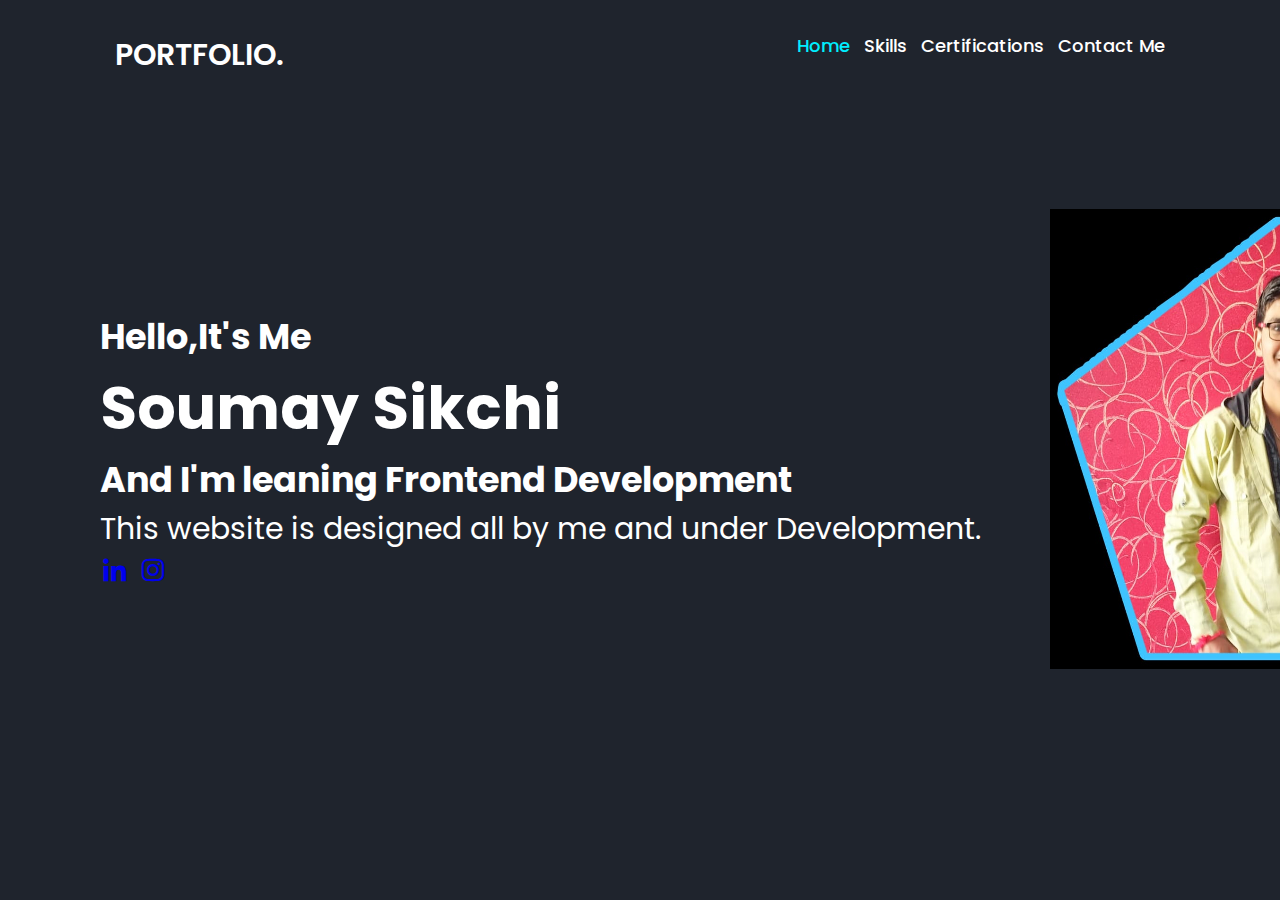
<file: index.html>
<!DOCTYPE html>
<html lang="en">
<head>
    <meta charset="UTF-8">
    <meta http-equiv="X-UA-Compatible" content="IE=edge">
    <meta name="viewport" content="width=device-width, initial-scale=1.0">
    <title>SOUMAY SIKCHI WEB</title>
    <link rel="stylesheet" type="text/css" href="portfolio.css">
    <link href='https://unpkg.com/boxicons@2.1.4/css/boxicons.min.css' rel='stylesheet'>
    <link href="index.html">
    <link href="skill.html">
    <link href="contactme.html">
    <link href="certification.html">
    <meta name="discription" content="THIS IS SOUMAY SIKCHI'S PORTFOLIO WEBSITE DESGINED BY SOUMAY ONLY.">
</head>
<body>
        
        <header>
            <div class="header">
                 <a href="#" class ="logo">PORTFOLIO.</a>
             <nav class="navbar">
                 <a href="index.html" class="active">Home</a>
                 <a href="skill.html" target="_self">Skills</a>
                 <a href="certification.html" target="_self">Certifications</a>
                 <a href="contactme.html" target="_self">Contact Me</a> 
               </nav>
            </div>
        </header>

        
                <div class="home-content">
                <h3>Hello,It's Me</h3>
                <h1>Soumay Sikchi</h1>
                <h3>And I'm leaning <span>Frontend Development</span></h3>
                <p>This website is designed all by me and under Development.</p>
                <div class="social-media">
                    <a href="https://www.linkedin.com/in/soumaysikchi"><i class='bx bxl-linkedin'></i></a>
                    <a href="https://instagram.com/soumay_sikchi?igshid=ZGUzMzM3NWJiOQ=="><i class='bx bxl-instagram' ></i></a>
                </div>
            </div>

               <div class="home-img">
                    <img src="5.jpg" height="460px" width="460px">
                </div>                
            </div> 
</body>
</html>
</file>
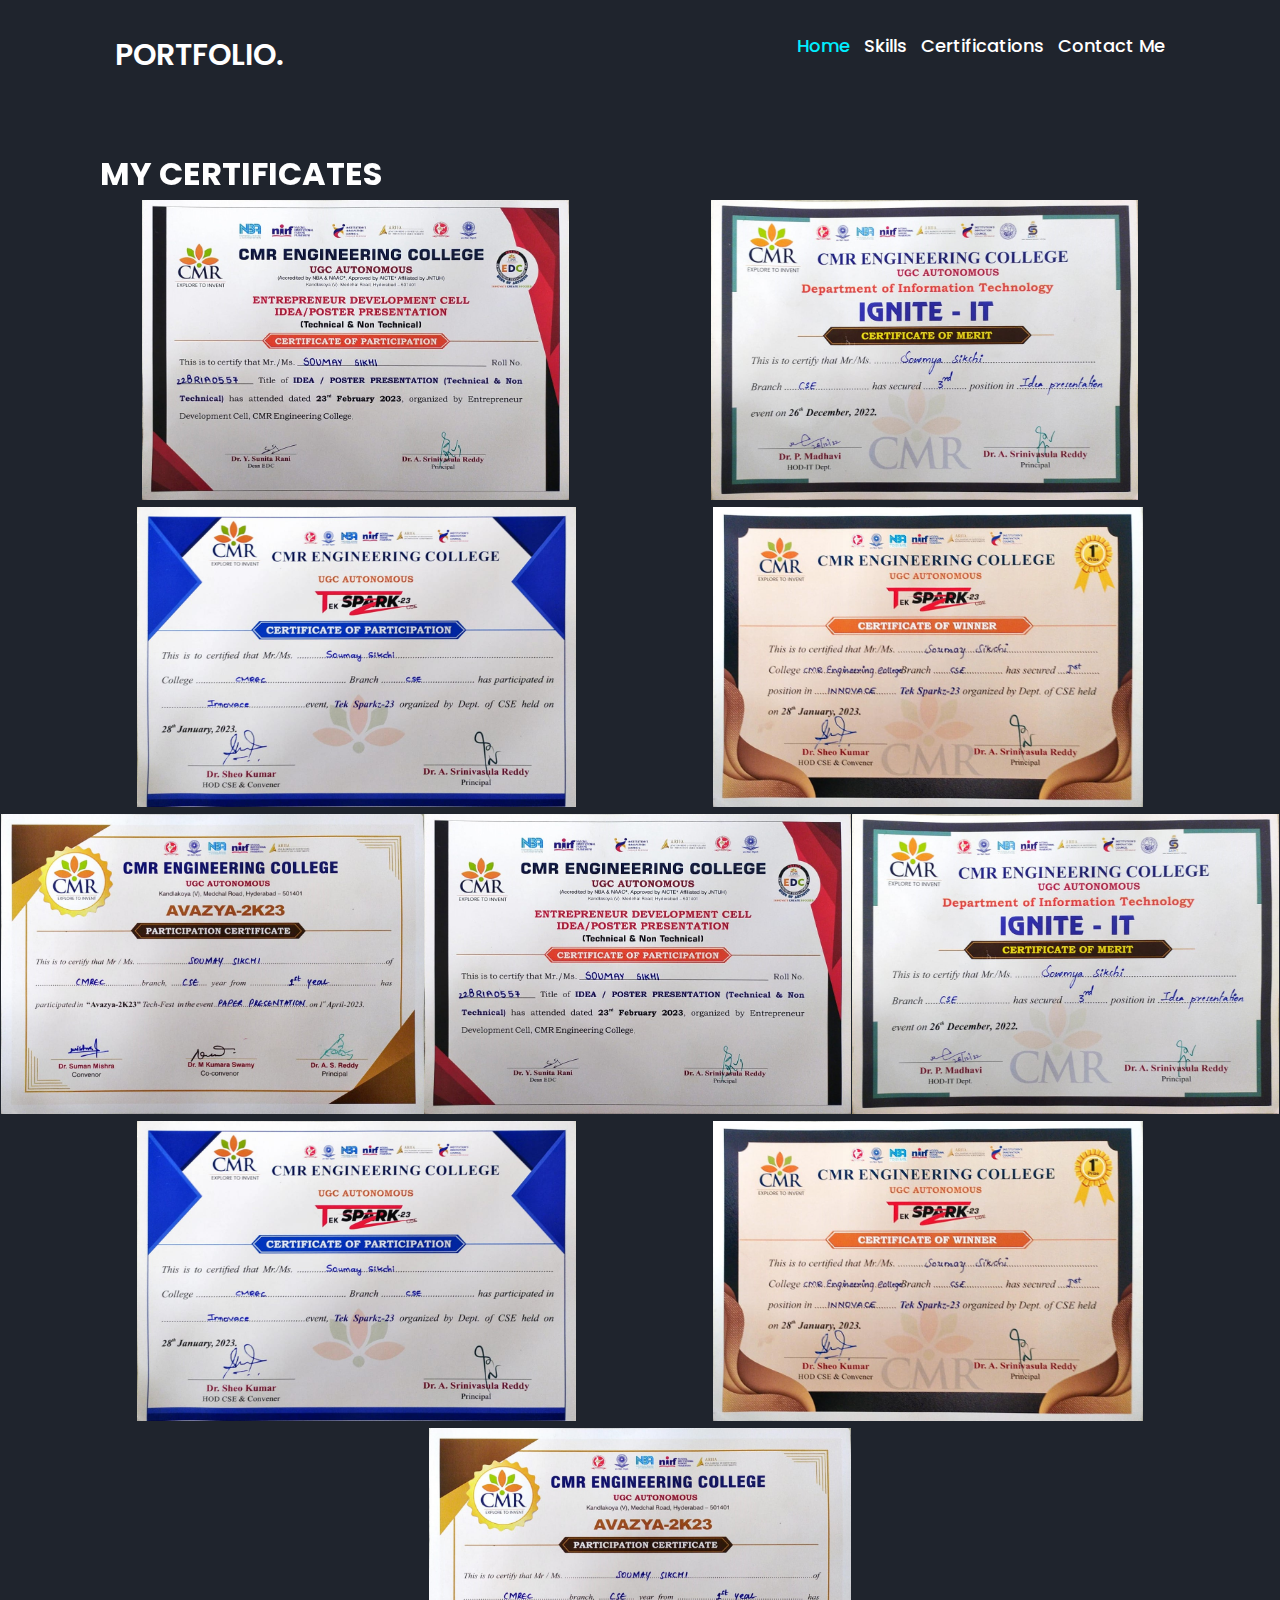
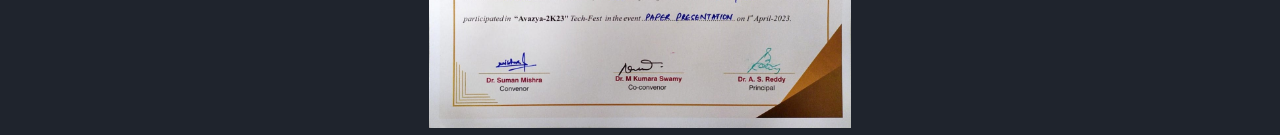
<file: certification.html>
<!DOCTYPE html>
<html lang="en">
<head>
    <meta charset="UTF-8">
    <meta http-equiv="X-UA-Compatible" content="IE=edge">
    <meta name="viewport" content="width=device-width, initial-scale=1.0">
    <title>SOUMAY SIKCHI WEB</title>
    <link rel="stylesheet" type="text/css" href="portfolio.css">
    <link href='https://unpkg.com/boxicons@2.1.4/css/boxicons.min.css' rel='stylesheet'>
    <link href="index.html">
    <link href="skill.html">
    <link href="contactme.html">
    <link href="certification.html">
    <meta name="discription" content="THIS IS SOUMAY SIKCHI'S PORTFOLIO WEBSITE DESGINED BY SOUMAY ONLY.">
</head>
<body>
        
        <header>
            <div class="header">
                 <a href="#" class ="logo">PORTFOLIO.</a>
             <nav class="navbar">
                 <a href="index.html" class="active">Home</a>
                 <a href="skill.html" target="_self">Skills</a>
                 <a href="certification.html" target="_self">Certifications</a>
                 <a href="contactme.html" target="_self">Contact Me</a> 
               </nav>
            </div>
        </header>

          <div class="certhead">
                <h1>MY CERTIFICATES</h1>
                </div>
            <div class="cert">
            <div class="cert-1">
                <img src="1.jpg" height="300px">
            </div>
               <div class="cert-2">
                <img src="2.jpg" height="300px">
              </div>
            <div class="cert-3">
                <img src="3.jpg" height="300px">
            </div>
               <div class="cert-4">
                <img src="4.jpg" height="300px">
              </div>
              <div class="cert-5">
                <img src="6.jpg" height="300px">
              </div>
              <div class="cert-1">
                <img src="1.jpg" height="300px">
            </div>
               <div class="cert-2">
                <img src="2.jpg" height="300px">
              </div>
            <div class="cert-3">
                <img src="3.jpg" height="300px">
            </div>
               <div class="cert-4">
                <img src="4.jpg" height="300px">
              </div>
              <div class="cert-5">
                <img src="6.jpg" height="300px">
              </div>


            </div>

</body>
</html>
</file>
<file: portfolio.css>
@import url('https://fonts.googleapis.com/css2?family=Poppins&display=swap');
*{
    margin: 0;
    padding: 0;
    box-sizing: border-box;
    font-family: 'Poppins',sans-serif;
    text-decoration: none;
    border: none;
    outline: none;
    scroll-behavior: none;
    overflow-x: hidden;
}

@media(max-width:658px){
    .navbar{
        display:flex;
        flex-direction: column;
    }
}
  

body{
background: #1f242d;
color: #fff;
top: 0;
bottom: 0;
}


.header{
    position: fixed;
    top: 0;
    left: 0;
    width: 100%;
    padding: 2rem 9%;
    background: #1f242d;
    display: flex;
    justify-content: space-between;
    z-index: 100;
}

.logo{
    position: relative;
    font-size: 30px;
    color: #fff;
    text-decoration: none;
    font-weight: 600;
    cursor: default;
}

.home-content{
    position: relative;
    color: #fff;
    top: 280px;
    left: 70px;
    font-size: 30px;
    padding: 30px;
    border: 30px;
    flex-wrap: wrap;

}
.home-img{
    position: relative;
    float: left;
    display:flex;
    left: 1050px;
    top:-139px;
    background-size: cover;
    color: transparent;
    flex-wrap: wrap;
}

.navbar a{
    
    font-size: 18px;
    color: #fff;
    text-decoration: none;
    font-weight: 500;
    margin-left: 10px;
    transition: .3s;
    justify-content: space-between;
    border: none;
}

.navbar :hover{
    color: #0ef;
    border: 1px orangered solid;
}
.navbar ,a.active{
    color: #0ef;
}


.certhead{
position: fixed;
display:flex;
width: 400px;
top: 150px;
left: 100px;
}
.cert{
    left: 0;
    top: 200px;
    scroll-behavior: smooth;
    position: absolute;
    display: flex;
    flex-wrap: wrap;
    justify-content: space-evenly;
}

.container{
    top:500px;
}
</file>
